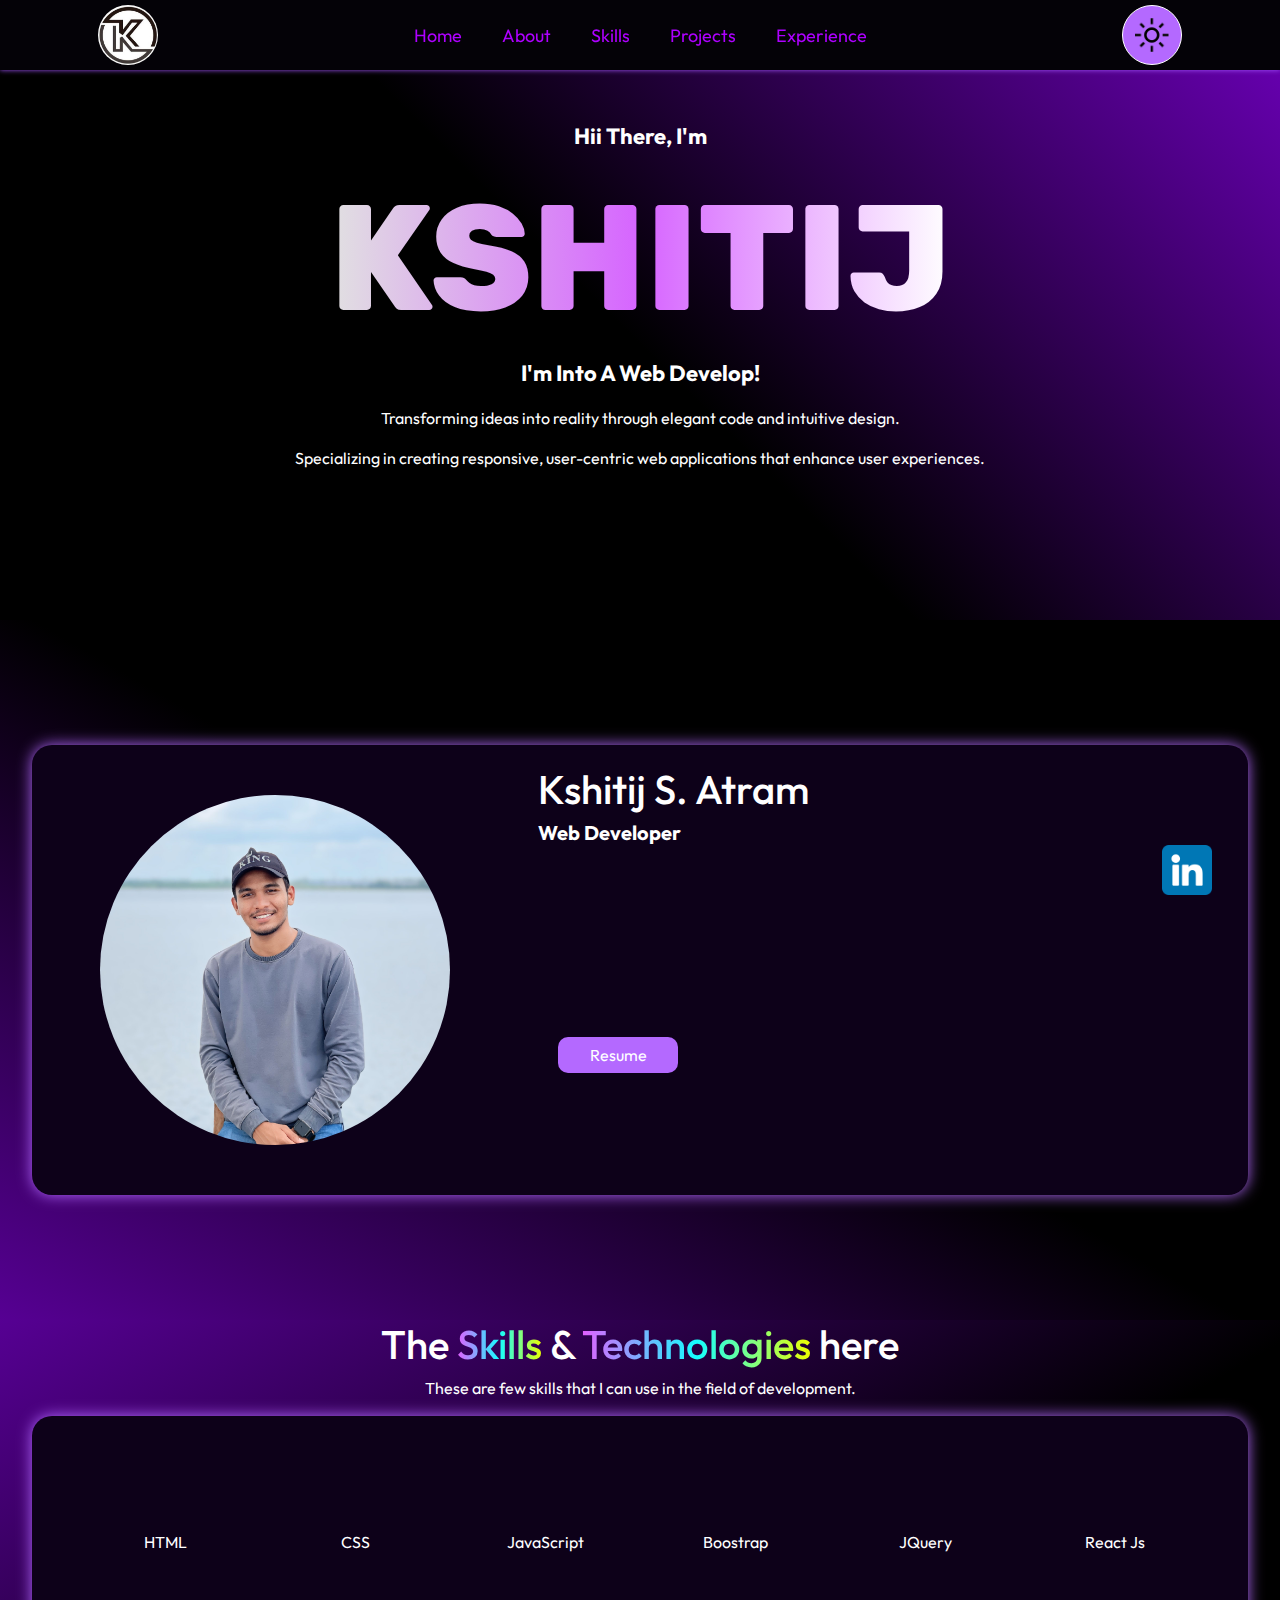
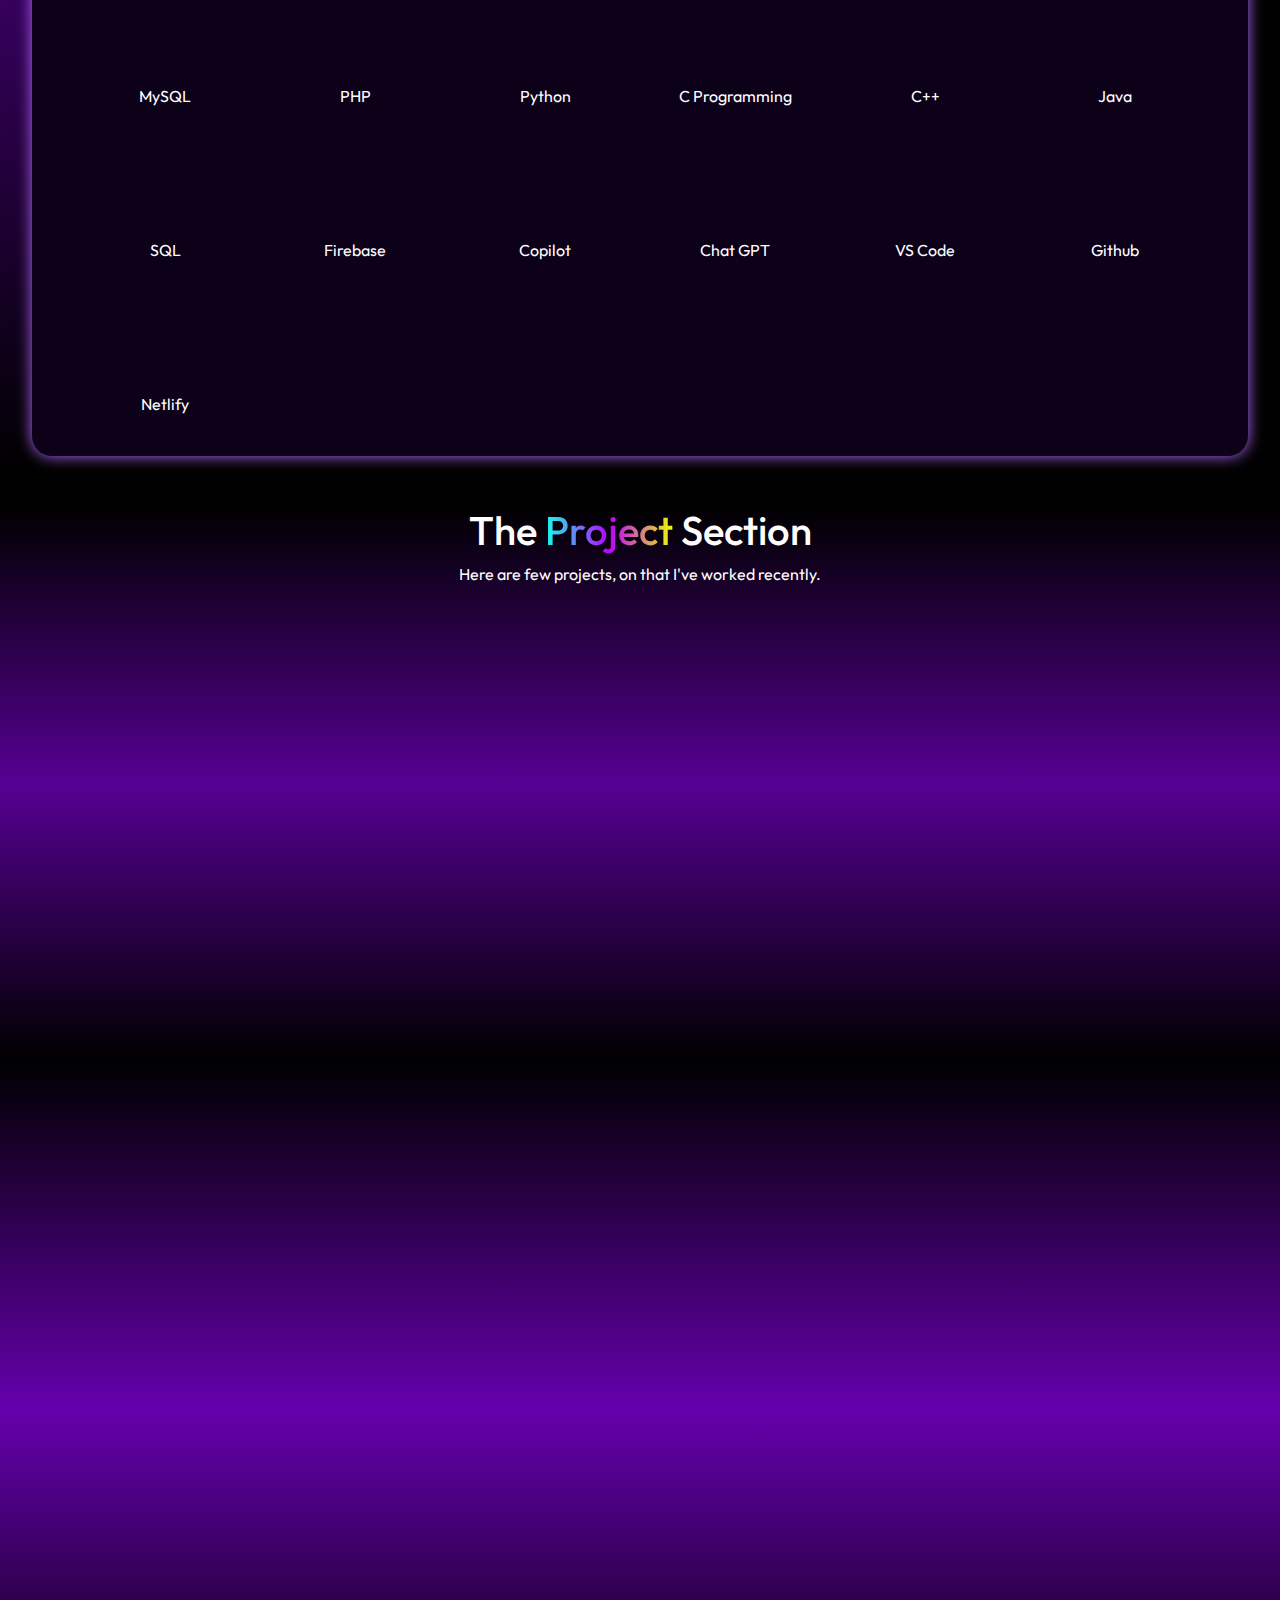
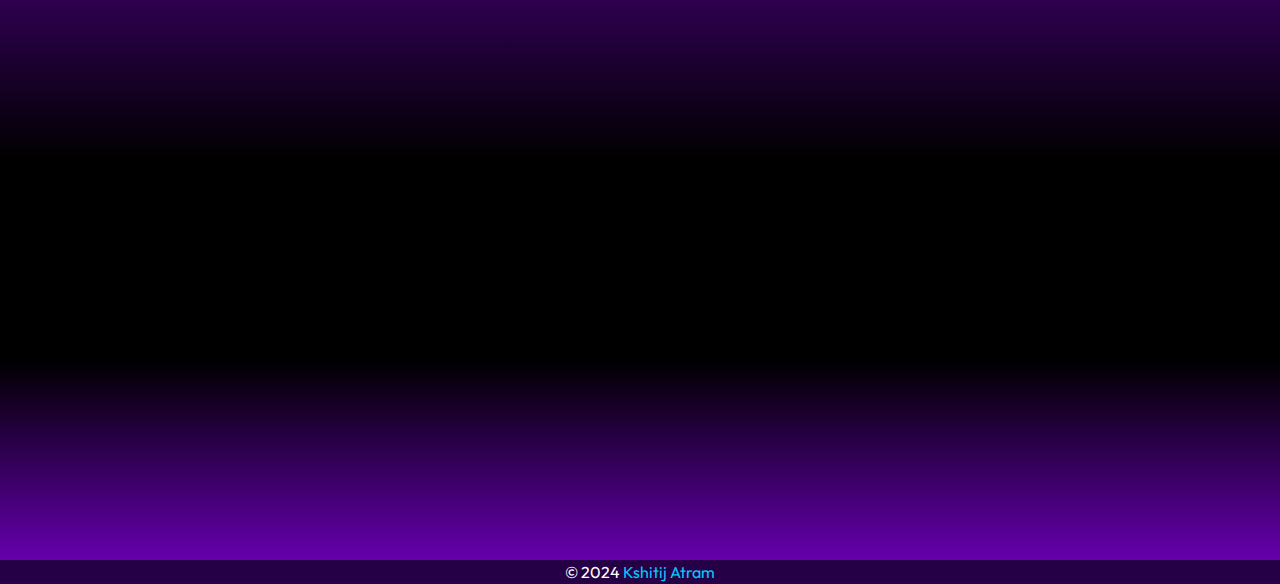
<file: index.html>
<!DOCTYPE html>
<html lang="en">
  <head>
    <meta charset="UTF-8" />
    <meta name="viewport" content="width=device-width, initial-scale=1.0" />
    <title>Portfolio | Kshitij Atram</title>
    <link rel="icon" type="image/png" href="./Logos/logo1.jpg">
    <link
      href="https://cdn.jsdelivr.net/npm/bootstrap@5.3.3/dist/css/bootstrap.min.css"
      rel="stylesheet"
      integrity="sha384-QWTKZyjpPEjISv5WaRU9OFeRpok6YctnYmDr5pNlyT2bRjXh0JMhjY6hW+ALEwIH"
      crossorigin="anonymous"
    />
    <script
      src="https://cdn.jsdelivr.net/npm/bootstrap@5.3.3/dist/js/bootstrap.bundle.min.js"
      integrity="sha384-YvpcrYf0tY3lHB60NNkmXc5s9fDVZLESaAA55NDzOxhy9GkcIdslK1eN7N6jIeHz"
      crossorigin="anonymous"
    ></script>
    <link rel="stylesheet" href="style.css" />
    <link rel="stylesheet" href="responsive.css".css">
  </head>
  <body>
    <div class="navBar">
      <div class="left">
        <img src="./Logos/logo1.jpg" alt="" />
      </div>
      <div class="middle" >
        <a href="#home"class="animated-element NavBar">Home</a>
        <a href="#about" class="animated-element NavBar">About</a>
        <a href="#skills" class="animated-element NavBar">Skills</a>
        <a href="#projects" class="animated-element NavBar">Projects</a>
        <a href="#experience" class="animated-element NavBar">Experience</a>
      </div>
      <div class="right">
        <div class="btn darkLightBtn animated-element"><img src="./Images/light-mode-dark.png" id="darkLightBtn"></div>
        <div class="menu animated-element" id="showSidebar"><img src="./Images/menu.png" alt=""></div>
      </div>
    </div>

    <div class="sideBar" id="sideBar">
      <span id="hideSidebar"><img src="./Images/close.png" alt=""></span>
      <a href="#home"class="animated-element NavBar">Home</a>
        <a href="#about" class="animated-element NavBar">About</a>
        <a href="#skills" class="animated-element NavBar">Skills</a>
        <a href="#projects" class="animated-element NavBar">Projects</a>
        <a href="#experience" class="animated-element NavBar">Experience</a>
    </div>

    <div class="home " id="home">
      <p class="bigText homeText animated-element">Hii There, I'm</p>
      <h1 class="myName animated-element">KSHITIJ</h1>
      <p class="bigText homeText animated-element">I'm Into A Web Develop!</p>
     
      <p class = "homeText animated-element myNameCaption">
        Transforming ideas into reality through elegant code and intuitive
        design.
      </p>
      <p class = "homeText animated-element myNameCaption">
        Specializing in creating responsive, user-centric web applications that
        enhance user experiences.
      </p>
    </div>
    <div class="about" id="about">
      <div class="innerAbout white">
        <div class="left">
          <img src="./Logos/pfp1.jpeg" alt="" class="animated-element"/>
        </div>
        <div class="middle">
          <h1 class="animated-element">Kshitij S. Atram</h1>
          <h5 class="animated-element"><b>Web Developer</b></h5>
          <p class="animated-element">
            I am a passionate web developer with a Bachelor's degree in Computer
            Applications from HVPM College of Amravati, Maharashtra, India. My
            expertise lies in creating responsive, interactive, and
            cross-browser compatible websites that provide seamless user
            experiences. With a strong foundation in both front-end and back-end
            technologies, I am dedicated to bringing innovative digital
            solutions to life. I thrive on transforming ideas into functional,
            visually appealing web applications that meet the needs of users
            across various platforms.
          </p>
          <a href="./Resume - Kshitij Atram.pdf"><button class="btn">Resume</button></a>
        </div>
        <div class="right">
          <a href="https://www.linkedin.com/in/kshitij-atram-1a708724a/"><img src="./Logos/linkedin.png" alt="" class="animated-element"/></a>
          <a href="https://github.com/kshitijatram22"><img src="./Logos/github.png" alt="" class="animated-element"/></a>
          <a href="https://www.instagram.com/kshitij.atram22?igsh=bnhkaWE0dzliY2p3"><img src="./Logos/instagram.png" alt="" class="animated-element" /></a>
          <a href="mailto:kshitijatram.work@gmail.com"><img src="./Logos/gmail.png" alt="" class="animated-element" /></a>
        </div>
      </div>
    </div>

    <div class="skills" id="skills">
      <h1>The  <span>Skills</span>  & <span>Technologies</span> here</h1>
      <p>These are few skills that I can use in the field of development.</p>
      <div class="innerSkills white ">
        <div class="container mt-4">
          <div class="row">
            <!-- First Row -->
            <div class="col-lg-2 col-md-3 col-sm-4 col-4 text-center mb-4">
              <img src="./Logos/html-5.png" class="img-fluid animated-element" alt="Image 1" />
              <p>HTML</p>
            </div>
            <div class="col-lg-2 col-md-3 col-sm-4 col-4 text-center mb-4">
              <img src="./Logos/css-3.png" class="img-fluid animated-element" alt="Image 2" />
              <p>CSS</p>
            </div>
            <div class="col-lg-2 col-md-3 col-sm-4 col-4 text-center mb-4">
              <img
                src="./Logos/javascript.png"
                class="img-fluid animated-element"
                alt="Image 3"
              />
              <p>JavaScript</p>
            </div>
            <div class="col-lg-2 col-md-3 col-sm-4 col-4 text-center mb-4">
              <img
                src="./Logos/bootstrap.png"
                class="img-fluid animated-element"
                alt="Image 4"
              />
              <p>Boostrap</p>
            </div>
            <div class="col-lg-2 col-md-3 col-sm-4 col-4 text-center mb-4">
              <img src="./Logos/jquery.png" class="img-fluid animated-element" alt="Image 5" />
              <p>JQuery</p>
            </div>
            <div class="col-lg-2 col-md-3 col-sm-4 col-4 text-center mb-4">
              <img src="./Logos/react.png" class="img-fluid animated-element" alt="Image 6" />
              <p>React Js</p>
            </div>

            <!-- Second Row -->
            <div class="col-lg-2 col-md-3 col-sm-4 col-4 text-center mb-4">
              <img src="./Logos/mysql.png" class="img-fluid animated-element" alt="Image 7" />
              <p>MySQL</p>
            </div>
            <div class="col-lg-2 col-md-3 col-sm-4 col-4 text-center mb-4">
              <img src="./Logos/php.png" class="img-fluid animated-element" alt="Image 8" />
              <p>PHP</p>
            </div>
            <div class="col-lg-2 col-md-3 col-sm-4 col-4 text-center mb-4">
              <img src="./Logos/python.png" class="img-fluid animated-element" alt="Image 9" />
              <p>Python</p>
            </div>
            <div class="col-lg-2 col-md-3 col-sm-4 col-4 text-center mb-4">
              <img src="./Logos/c.png" class="img-fluid animated-element" alt="Image 10" />
              <p>C Programming</p>
            </div>
            <div class="col-lg-2 col-md-3 col-sm-4 col-4 text-center mb-4">
              <img src="./Logos/cpp.png" class="img-fluid animated-element" alt="Image 11" />
              <p>C++</p>
            </div>
            <div class="col-lg-2 col-md-3 col-sm-4 col-4 text-center mb-4">
              <img src="./Logos/java.png" class="img-fluid animated-element" alt="Image 12" />
              <p>Java</p>
            </div>
            <div class="col-lg-2 col-md-3 col-sm-4 col-4 text-center mb-4">
              <img src="./Logos/sql.png" class="img-fluid animated-element" alt="Image 12" />
              <p>SQL</p>
            </div>
            <div class="col-lg-2 col-md-3 col-sm-4 col-4 text-center mb-4">
              <img
                src="./Logos/firebase.png"
                class="img-fluid animated-element"
                alt="Image 12"
              />
              <p>Firebase</p>
            </div>
            <div class="col-lg-2 col-md-3 col-sm-4 col-4 text-center mb-4">
              <img src="./Logos/copilot.png" class="img-fluid animated-element" alt="Image 12" />
              <p>Copilot</p>
            </div>
            <div class="col-lg-2 col-md-3 col-sm-4 col-4 text-center mb-4">
              <img src="./Logos/chatgpt.png" class="img-fluid animated-element" alt="Image 12" />
              <p>Chat GPT</p>
            </div>
            <div class="col-lg-2 col-md-3 col-sm-4 col-4 text-center mb-4">
              <img src="./Logos/vscode.png" class="img-fluid animated-element" alt="Image 12" />
              <p>VS Code</p>
            </div>
            <div class="col-lg-2 col-md-3 col-sm-4 col-4 text-center mb-4">
              <img src="./Logos/github.png" class="img-fluid animated-element" alt="Image 12" />
              <p>Github</p>
            </div>
            <div class="col-lg-2 col-md-3 col-sm-4 col-4 text-center mb-4">
              <img src="./Logos/netlify.png" class="img-fluid animated-element" alt="Image 12" />
              <p>Netlify</p>
            </div>
          </div>
        </div>
      </div>
    </div>
    <div class="projects" id="projects">
      <h1>The <span>Project</span>  Section</h1>
      <p>Here are few projects, on that I've worked recently.</p>
      <div class="innerProjects">
        <div class="projectCards white animated-element">
          <img src="./Images/project 1.png" alt="" />
          <div class="projectDesc">
            <h4>Old Portfolio</h4>
            <a href="#"> <button class="btn">Visit site</button></a>
          </div>
        </div>
        <div class="projectCards white animated-element">
          <img src="./Images/project 2.png" alt="" />
          <div class="projectDesc">
            <h4>Data Analyst Portfolio</h4>
            <a href="#"> <button class="btn">Visit site</button></a>
          </div>
        </div>
        <div class="projectCards white animated-element">
          <img src="./Images/project 3.png" alt="" />
          <div class="projectDesc">
            <h4>Weather App</h4>
            <a href="#"> <button class="btn">Visit site</button></a>
          </div>
        </div>
      </div>
      <a href="./projects.html"><button class="btn animated-element seeMore">See more</button></a>
    </div>

    <div class="experience " id="experience" >
      <div class="innerExperience">
        <div class="rowOne">
          <div class="left white animated-element">
            <h1><span>Internships</span> / <br><span>Experiences</span> </h1>
            <p>Here are some internships which I've done.</p>
          </div>
          <div class="right white animated-element">
            <div class="internHeading">
              <img src="./Images/BWS.jpeg" alt="" />
              <h3>Business Web Solutions</h3>
            </div>
            <div class="internDesc">
              <p>June 2024 - August 2024</p>
              <p><b>Full Stack Web development Intern</b></p>
              <ul>
                <li>
                  Developed and deployed full stack applications, gaining
                  hands-on experience in modern web technologies, including
                  front-end and back-end frameworks, API integrations, and
                  database management.
                </li>
                <li>
                  Contributed to team projects with a focus on responsive design
                  and seamless user experience.
                </li>
              </ul>
            </div>
          </div>
        </div>
        <div class="rowTwo">
          <div class="left white animated-element">
            <div class="internHeading">
              <img src="./Images/unified.jpg" alt="" />
              <h3>Unified Mentor</h3>
            </div>
            <div class="internDesc">
              <p>June 2024 - August 2024</p>
              <p><b>Web development Intern</b></p>
              <ul>
                <li>
                  Enhanced web development skills through practical experience in creating and maintaining web applications. 
                </li>
                <li>
                  Collaborated on various projects, emphasizing responsive design, code optimization, and cross-browser compatibility.
                </li>
              </ul>
            </div>
          </div>
          <div class="right white animated-element">
            <div class="internHeading">
              <img src="./Images/makryto.jpeg" alt="" />
              <h3>Makryto Innovations Pvt. Ltd.</h3>
            </div>
            <div class="internDesc">
              <p>Dec 2022 - Feb 2023</p>
              <p><b>Full Stack Web development Intern</b></p>
              <ul>
                <li>
                  Applied knowledge of HTML, CSS, JavaScript, MySQL, PHP, and Bootstrap to develop and launch two fully functional web projects.
                </li>
                <li>
                  Focused on building responsive layouts and implementing robust back-end functionalities, contributing to the company's innovative solutions.
                </li>
              </ul>
            </div>
          </div>
        </div>
      </div>
    </div>
    <div class="footer">
      <div class="innerFooter white animated-element">
        <div class="left">
          <img src="./Logos/pfp1.jpeg" alt="">
          <div><h4>Kshitij S. Atram</h4>
          <p>Mail me at <a href="#">kshitijatram.work@gmail.com</a></p></div>
        </div>
        <div class="right">
          <div class="top">
            <h2>Reach me out on</h2>
          </div>
          <div class="bottom">
            <a href="https://www.instagram.com/kshitij.atram22?igsh=bnhkaWE0dzliY2p3"><img src="./Logos/instagram.png" alt=""></a>
            <a href="https://www.linkedin.com/in/kshitij-atram-1a708724a/"><img src="./Logos/linkedin.png" alt=""></a>
            <a href="https://github.com/kshitijatram22"><img src="./Logos/github.png" alt=""></a>
          </div>
        </div>
      </div>
    </div>
    <div class="copyright">
      <p>© 2024 <a href="https://www.linkedin.com/in/kshitij-atram-1a708724a/">Kshitij Atram</a></p>
    </div>
    <script src="script.js"></script>
  </body>
</html>
</file>
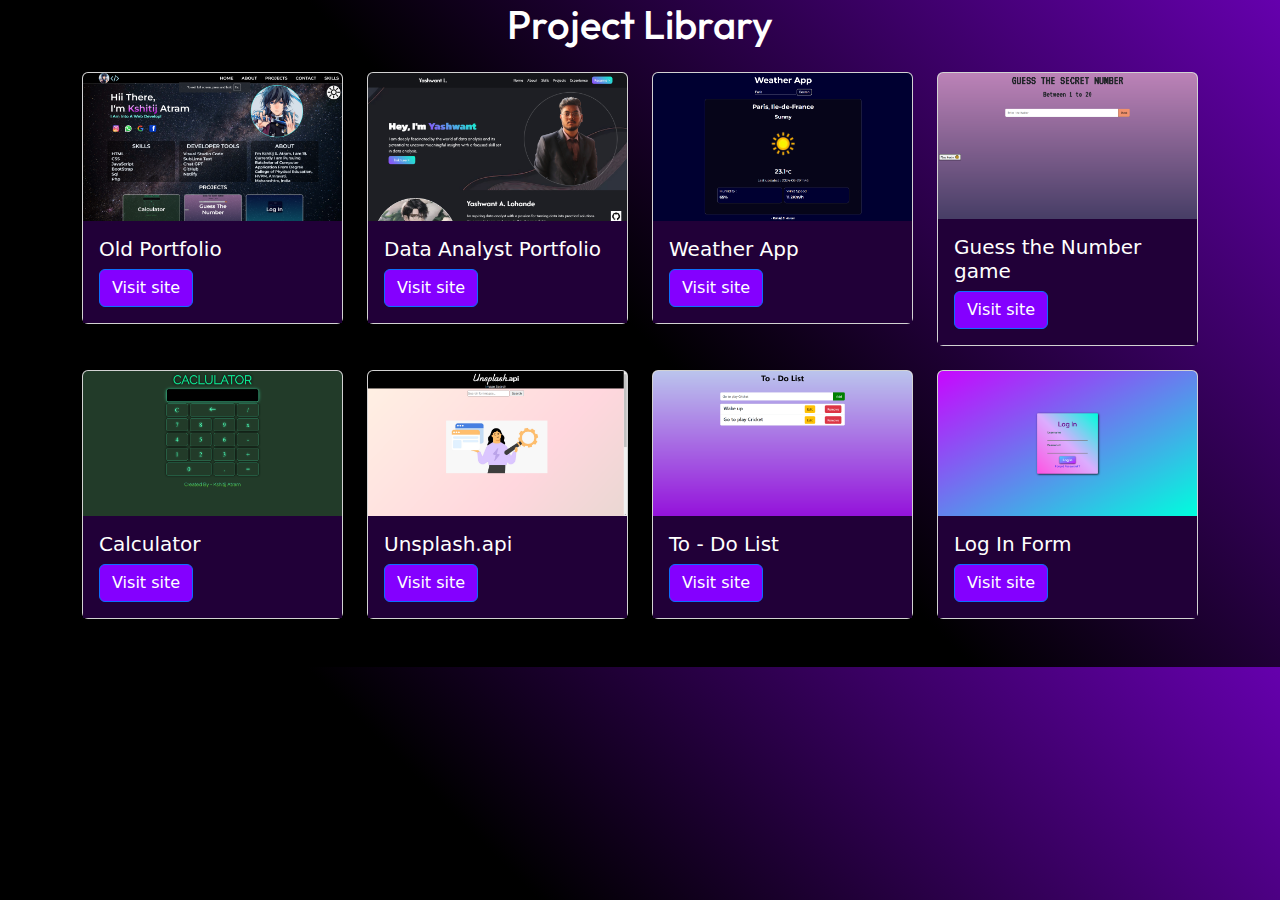
<file: projects.html>
<!DOCTYPE html>
<html lang="en">

<head>
    <meta charset="UTF-8" />
    <meta name="viewport" content="width=device-width, initial-scale=1.0" />
    <title>Project Library</title>
    <link href="https://cdn.jsdelivr.net/npm/bootstrap@5.3.3/dist/css/bootstrap.min.css" rel="stylesheet"
        integrity="sha384-QWTKZyjpPEjISv5WaRU9OFeRpok6YctnYmDr5pNlyT2bRjXh0JMhjY6hW+ALEwIH" crossorigin="anonymous" />
    <script src="https://cdn.jsdelivr.net/npm/bootstrap@5.3.3/dist/js/bootstrap.bundle.min.js"
        integrity="sha384-YvpcrYf0tY3lHB60NNkmXc5s9fDVZLESaAA55NDzOxhy9GkcIdslK1eN7N6jIeHz"
        crossorigin="anonymous"></script>
        <link rel="stylesheet" href="projects.css">
</head>

<body>
    <h1>Project Library</h1>

    <div class="container my-4">
        <div class="row">
            <!-- Card 1 -->
            <div class="col-12 col-sm-6 col-md-4 col-lg-3 mb-4">
                <div class="card">
                    <img src="./Images/project 1.png" class="card-img-top" alt="Card Image 1">
                    <div class="card-body">
                        <h5 class="card-title">Old Portfolio</h5>
                        <a href="https://kshitijatram22.netlify.app/" class="btn btn-primary">Visit site</a>
                    </div>
                </div>
            </div>
            <div class="col-12 col-sm-6 col-md-4 col-lg-3 mb-4">
                <div class="card">
                    <img src="./Images/project 2.png" class="card-img-top" alt="Card Image 1">
                    <div class="card-body">
                        <h5 class="card-title">Data Analyst Portfolio</h5>
                        <a href="https://yashwantlohande.netlify.app/" class="btn btn-primary">Visit site</a>
                    </div>
                </div>
            </div>
            <div class="col-12 col-sm-6 col-md-4 col-lg-3 mb-4">
                <div class="card">
                    <img src="./Images/project 3.png" class="card-img-top" alt="Card Image 1">
                    <div class="card-body">
                        <h5 class="card-title">Weather App</h5>
                        <a href="https://kshitijatram22.github.io/wheather.github.io/" class="btn btn-primary">Visit site</a>
                    </div>
                </div>
            </div>
            <div class="col-12 col-sm-6 col-md-4 col-lg-3 mb-4">
                <div class="card">
                    <img src="./Images/project 4.png" class="card-img-top" alt="Card Image 1">
                    <div class="card-body">
                        <h5 class="card-title">Guess the Number game</h5>
                        <a href="https://kshitijatram22.github.io/guessnumbergame.github.io/" class="btn btn-primary">Visit site</a>
                    </div>
                </div>
            </div>
            <div class="col-12 col-sm-6 col-md-4 col-lg-3 mb-4">
                <div class="card">
                    <img src="./Images/project 5.png" class="card-img-top" alt="Card Image 1">
                    <div class="card-body">
                        <h5 class="card-title">Calculator</h5>
                        <a href="https://kshitijatram22.github.io/calculator.github.io/" class="btn btn-primary">Visit site</a>
                    </div>
                </div>
            </div>
            <div class="col-12 col-sm-6 col-md-4 col-lg-3 mb-4">
                <div class="card">
                    <img src="./Images/project 6.png" class="card-img-top" alt="Card Image 1">
                    <div class="card-body">
                        <h5 class="card-title">Unsplash.api</h5>
                        <a href="https://kshitijatram22.github.io/Unsplash.github.io/
                        " class="btn btn-primary">Visit site</a>
                    </div>
                </div>
            </div>
            <div class="col-12 col-sm-6 col-md-4 col-lg-3 mb-4">
                <div class="card">
                    <img src="./Images/project 7.png" class="card-img-top" alt="Card Image 1">
                    <div class="card-body">
                        <h5 class="card-title">To - Do List</h5>
                        <a href="https://kshitijatram22.github.io/ToDoList.github.io/" class="btn btn-primary">Visit site</a>
                    </div>
                </div>
            </div>
            <div class="col-12 col-sm-6 col-md-4 col-lg-3 mb-4">
                <div class="card">
                    <img src="./Images/project 8.png" class="card-img-top" alt="Card Image 1">
                    <div class="card-body">
                        <h5 class="card-title">Log In Form</h5>
                        <a href="https://kshitijatram22.github.io/LogInForm2.github.io/" class="btn btn-primary">Visit site</a>
                    </div>
                </div>
            </div>
        </div>
    </div>
</body>

</html>
</file>
<file: style.css>
@import url("https://fonts.googleapis.com/css2?family=Outfit:wght@100..900&display=swap");
@import url("https://fonts.googleapis.com/css2?family=Rubik:ital,wght@0,300..900;1,300..900&display=swap");

* {
  padding: 0;
  margin: 0;
}




body {
  font-family: "Outfit", sans-serif;
  font-optical-sizing: auto;
  font-style: normal;
  background-color: black;
  color: white;
}

.navBar {
  z-index: 10;
  width: 100%;
  height: 70px;
  display: flex;
  box-shadow: 0px 0px 5px rgb(164, 84, 255);
  position: sticky;
  top: 0;
  background-color: #1307203b;
  backdrop-filter: blur(10px);
}

.navBar .left {
  width: 20%;
  display: flex;
  align-items: center;
  justify-content: center;
}

.left img {

  width: 60px;
  border-radius: 50%;
}
.navBar .middle {
  width: 60%;
  display: flex;
  align-items: center;
  justify-content: center;
}

.middle a {
  text-decoration: none;
  padding: 0px 20px;
  font-size: 18px;
  color: rgb(174, 0, 255);
  transition: 0.3s;
}

.middle a:hover {
  color: white;
  font-size: 20px;
}
.navBar .right {
  width: 20%;
  display: flex;
  align-items: center;
  justify-content: center;
}

.navBar .right .btn {
  width: 60px;
  height: 60px;
  background-color: #b469ff;
  border-radius: 50%;
  color: white;
  display: flex;
  align-items: center;
  justify-content: center;
}

.navBar .right .btn img{
  width: 100%;
}

.navBar .right .menu{
  width: 40px;
  height: 40px;
  margin: 0px 10px;
  display: none;
}

.navBar .right .menu img{

  width: 100%;
}

/* SideBar Code Here */
.sideBar{
  z-index: 15;
  width: 70%;
  height: 90%;
  position: fixed;
  background-color: #330f40e2;
  right: -900px;
  top: 0;
  display: flex;
  flex-direction: column;
align-items: center;
justify-content:space-evenly;
font-family: "Outfit", sans-serif;
font-optical-sizing: auto;
font-style: normal;
background: linear-gradient(45deg, #000000, #000000, rgb(101, 0, 173));
  background-blend-mode: overlay;
  transition: right 0.5s ease;
}

.active{
  right: 0px;
}

.sideBar a{
  text-decoration: none;
  color: rgb(255, 255, 255);
  font-size: 20px;
}

.sideBar span img{
  width: 50px;
  height: 50px;
}
.home {
  padding-top: 50px;
  width: 100%;
  height: 550px;
  display: flex;
  flex-direction: column;
  align-items: center;
  background: linear-gradient(45deg, #000000, #000000, rgb(101, 0, 173));
  background-blend-mode: overlay;

}

.home .bigText {
  font-size: 22px;
  color: rgb(255, 255, 255);
  font-weight: bold;
}

.home .myName {
  font-size: 150px;
  font-family: "Rubik", sans-serif;
  font-optical-sizing: auto;
  font-weight: 800;
  font-style: normal;
  background: -webkit-linear-gradient(
    180deg,
    #ffffff,
    #d664ff,
    rgb(225, 225, 225)
  );
  -webkit-background-clip: text;
  -webkit-text-fill-color: transparent;
  
}


.home p {
  color: rgb(255, 255, 255);
}

.about {
  width: 100%;
  height: 700px;
  display: flex;
  align-items: center;
  justify-content: center;
  background: linear-gradient(30deg, rgb(86, 0, 147), #000000, #000000);
  background-blend-mode: overlay;
}

.about .innerAbout {
  width: 95%;
  height: 450px;
  background-color: #0d0119;
  box-shadow: 0px 0px 15px #b469ff;
  display: flex;
  border-radius: 20px;
  color: white;
}

.innerAbout .left {
  width: 40%;
  display: flex;
  align-items: center;
  justify-content: center;
}

.innerAbout .left img {
  width: 350px;
  border-radius: 50%;
}
.innerAbout .middle {
  width: 50%;
  padding: 20px 20px;
}

.innerAbout .middle button {
  width: 120px;
  border-radius: 10px;
  background-color: #b469ff;
  color: white;
  border: none;
  outline: none;
  transition: 0.4s;
}

.innerAbout .middle button:hover{
  background-color: #000000;
  box-shadow: 0px 0px 15px #b469ff;


}

.innerAbout .right {
  width: 10%;
  display: flex;
  flex-direction: column;
  align-items: center;
  justify-content: center;
}

.innerAbout .right img {
  width: 50px;
  padding: 10px 0px;
}

.skills {
  width: 100%;
  height: auto;
  display: flex;
  flex-direction: column;
  align-items: center;
  justify-content: center;
  background: linear-gradient(150deg, rgb(86, 0, 147), #000000, #000000);
  background-blend-mode: overlay;
  padding-bottom: 50px;
}

.skills span{
  background: -webkit-linear-gradient(
    180deg,
    #eeff00,
    #14ffff,
    rgb(226, 95, 255)
  );
  -webkit-background-clip: text;
  -webkit-text-fill-color: transparent;
}

.skills .innerSkills {
  width: 95%;
  height: auto;
  background-color: #0d0119;
  box-shadow: 0px 0px 15px #b469ff;
  border-radius: 20px;
}

.skills .innerSkills img {
  width: 90px;
}

.projects {
  width: 100%;
  height: auto;
  display: flex;
  justify-content: center;
  align-items: center;
  flex-direction: column;
  background: linear-gradient(-180deg, #000000, rgb(86, 0, 147), #000000);
  background-blend-mode: overlay;
  padding-bottom: 20px;
}

.projects span{
  background: -webkit-linear-gradient(
    180deg,
    #eeff00,
    #bb00ff,
    rgb(22, 255, 236)
  );
  -webkit-background-clip: text;
  -webkit-text-fill-color: transparent;
}

.projects .seeMore{
  background-color: #8000ff;
  color: white;
  transition: 0.4s;
}

.projects button:hover{
  box-shadow: 0px 0px 20px #8000ff;
  color: white;
  border: none;
  transform: scale(1.1);
}

.projects .innerProjects {
  width: 95%;
  height: 400px;
  display: flex;
  justify-content: center;
  align-items: center;
}

.innerProjects .projectCards {
  width: 25%;
  height: 300px;
  margin: 0px 20px;
  /* border: 1px solid white; */
  box-shadow: 0px 0px 10px #b469ff;
  border-radius: 10px;
  transition: 0.5s;
  background-color: #180020;
  z-index: 1;
}

.projectCards:hover {
  border: 1px solid #b469ff;
  transform: scale(1.03);
  box-shadow: 0px 0px 15px #b469ff;
  
}

.projectCards img {
  width: 100%;
  height: 60%;
  border-radius: 10px 10px 0px 0px;
}

.projectCards .projectDesc {
  display: flex;
  height: 40%;
  flex-direction: column;
  align-items: start;
  justify-content: center;
  padding-left: 10px;
}

.projectDesc .btn {
  background-color: #b469ff;
  color: white;
}

.experience {
  width: 100%;
  height: 700px;
  display: flex;
  flex-direction: column;
  align-items: center;
  justify-content: center;
  background: linear-gradient(180deg, #000000, rgb(101, 0, 173), #000000);
}

.experience span{
  background: -webkit-linear-gradient(
    180deg,
    #eeff00,
    #d664ff,
    rgb(89, 255, 241)
  );
  -webkit-background-clip: text;
  -webkit-text-fill-color: transparent;
}


.innerExperience {
  width: 90%;
}

.innerExperience .rowOne {
  width: 100%;
  height: auto;
  display: flex;
}

.rowOne .left {
  width: 40%;
  margin: 10px 10px;
  border-radius: 10px;
  padding: 10px 0px 0px 10px;
  background-color: #0d0119;
  box-shadow: 0px 0px 10px #b469ff;
}

.rowOne .left p{
  font-size: 20px;
}
.rowOne .right {
  width: 60%;
  padding: 10px 0px 0px 10px;
  margin: 10px 10px;
  border-radius: 10px;
  background-color: #0d0119;
  box-shadow: 0px 0px 10px #b469ff;
}

.internHeading {
  display: flex;
  align-items: center;
}

.internDesc p {
  margin: 2px;
}

.internHeading img {
  width: 70px;
  padding-right: 10px;
}

.innerExperience .rowTwo {
  width: 100%;
  height: auto;
  display: flex;
}

.rowTwo .left {
  width: 50%;
  padding: 10px 0px 0px 10px;
  margin: 10px 10px;
  border-radius: 10px;
  background-color: #0d0119;
  box-shadow: 0px 0px 10px #b469ff;
}
.rowTwo .right {
  width: 50%;
  padding: 10px 0px 0px 10px;
  margin: 10px 10px;
  border-radius: 10px;
  background-color: #0d0119;
  box-shadow: 0px 0px 10px #b469ff;
}

.footer {
  background: linear-gradient(180deg, #000000, black, rgb(101, 0, 173));
  background-blend-mode: overlay;
  width: 100%;
  height: 400px;
  display: flex;
  align-items: center;
  justify-content: center;
}

.innerFooter {
  width: 75%;
  height: 200px;
  display: flex;
  background-color: #0e001d;
  box-shadow: 0px 0px 10px #b469ff;
  border-radius: 20px;
}

.innerFooter .left {
  width: 50%;
  padding: 0px 10px;
  display: flex;
  align-items: center;
  justify-content: center;
  border-right: 1px solid white;
}

.innerFooter .left img {
  width: 150px;
  padding-right: 10px;
}

.innerFooter .left a{
  text-decoration: none;
  color: #d400ff;
}

.innerFooter .right {
  width: 50%;
}

.innerFooter .right .top {
  width: 100%;
  height: 50%;
  display: flex;
  align-items: center;
  justify-content: center;
}
.innerFooter .right .bottom {
  width: 100%;
  height: 50%;
  display: flex;
  justify-content: center;
}

.innerFooter .right .bottom img {
  width: 50px;
  margin: 0px 10px;
}

.animated-element {
  opacity: 0;
  transform: translateY(50px);
  transition: opacity 1s ease-in-out, transform 1s ease-in-out;
}

/* Add a class that triggers the animation */
.animated-element.show {
  opacity: 1;
  transform: translateY(0);
}

.copyright{
  display: flex;
align-items: center;
justify-content: center;
background-color: #260047;
}

.copyright a{
  text-decoration: none;
  padding: 0;
  margin: 0;
  color: #00ccff;
}

.copyright p{

  padding: 0;
  margin: 0;

}
</file>
<file: responsive.css>
@media (max-width: 1100px) {
  .navBar {
    height: 60px;
  }
  .left img {
    width: 50px;
  }

  .middle a {
    font-size: 16px;
  }

  .navBar .right .btn {
    width: 50px;
    height: 50px;
  }

  .home {
    height: 500px;
  }

  .home .bigText {
    font-size: 18px;
  }

  .home .myName {
    font-size: 130px;
  }

  .home .myNameCaption {
    font-size: 16px;
  }

  .about {
    height: 600px;
  }

  .innerAbout {
    height: 400px;
  }

  .innerAbout .left img {
    width: 300px;
  }

  .innerAbout .middle h1 {
    font-size: 35px;
  }
  .innerAbout .middle h5 {
    font-size: 18px;
  }
  .innerAbout .middle p {
    font-size: 16px;
  }

  .innerAbout .middle button {
    width: 100px;
  }

  .innerAbout .right img {
    width: 40px;
  }

  .skills h1 {
    font-size: 35px;
  }

  .skills .innerSkills img {
    width: 80px;
  }

  .projects h1 {
    font-size: 35px;
  }

  .innerProjects .projectCards {
    width: 30%;
  }

  .projectCards h4 {
    font-size: 20px;
  }

  .rowOne .left h1 {
    font-size: 35px;
  }
  .rowOne .left p {
    font-size: 16px;
  }

  .internDesc p,
  li {
    font-size: 14px;
  }
  .internHeading h3 {
    font-size: 25px;
  }
  .internHeading img {
    width: 60px;
    padding-right: 10px;
  }

  .footer {
    height: 350px;
  }

  .innerFooter .left img {
    width: 130px;
  }

  .innerFooter .left h4 {
    font-size: 25px;
  }
  .innerFooter .left p {
    font-size: 14px;
  }

  .innerFooter .right .top h2 {
    font-size: 30px;
  }

  .innerFooter .right .bottom img {
    width: 40px;
  }

  .copyright p{
font-size: 14px;
}
}

@media (max-width: 800px) {
  .navBar {
    height: 50px;
  }

  .left img {
    width: 40px;
  }

  .middle a {
    font-size: 13px;
  }

  .navBar .right .btn {
    width: 40px;
    height: 40px;
  }

  .home {
    height: 450px;
  }

  .home .bigText {
    font-size: 16px;
  }

  .home .myName {
    font-size: 120px;
  }

  .home .myNameCaption {
    font-size: 14px;
  }

  .innerAbout .left img {
    width: 250px;
  }

  .innerAbout .middle h1 {
    font-size: 30px;
  }
  .innerAbout .middle h5 {
    font-size: 15px;
  }
  .innerAbout .middle p {
    font-size: 14px;
  }

  .innerAbout .middle button {
    width: 80px;
  }

  .innerAbout .right img {
    width: 35px;
  }

  .skills h1 {
    font-size: 30px;
  }

  .skills  p{
    font-size: 15px;
  }

  .skills .innerSkills img {
    width: 60px;
  }

  .projects h1 {
    font-size: 30px;
  }

  .projects p{
    font-size: 15px;
  }

  .projects .innerProjects {
    flex-direction: column;
    height: auto;
    margin-bottom: 20px;
  }

  .innerProjects .projectCards {
    width: 50%;
    height: 300px;
    margin: 10px 0px;
  }
  .experience {
    height: auto;
  }
  .innerExperience .rowOne {
    flex-direction: column;
  }
  .innerExperience .rowTwo{
    flex-direction: column;
  }
  .rowOne .left {
    width: 50%;
  }
  
.rowTwo .left {
  width: 70%;
}

.rowTwo .right {
  width: 90%;
}

.innerFooter {
  flex-direction: column;
  height: 260px;
}

.innerFooter .left {
  width: 100%;
  height: 50%;
  border: none;
}


.innerFooter .right {
  width: 100%;
  height: 50%;
}

.innerFooter .left img {
  width: 120px;
}
}

@media (max-width: 700px) {
  .navBar .middle a{
    display: none;
  }

  .navBar .right .menu{
    display: block;
  }

  .about{
    height: auto;
    padding-bottom: 20px;
  }

  .about .innerAbout{
    flex-direction: column;
    height: auto;
    padding: 20px 0px;
  }

  .innerAbout .left {
    width: 100%;
}

  .innerAbout .middle {
    width: 100%;

  }

  .innerAbout .right {
    width: 100%;
    flex-direction: row;
  }

  .innerAbout .right img {
    margin: 0px 10px;
  }
}

@media (max-width: 650px) {

  .sideBar a{
    font-size: 16px;  
  }

  .sideBar span img{
    width: 40px;
    height: 40px;
  }
  .home {
    height: 400px;
  }

  .home .bigText {
    font-size: 15px;
  }

  .home .myName {
    font-size: 110px;
  }

  .home .myNameCaption {
    font-size: 13px;
  }

  .about .innerAbout{
    width: 90%;
  }

  .skills h1 {
    font-size: 30px;
  }

  .skills  p{
    font-size: 13px;
  }

  .skills .innerSkills{
    width: 90%;
  }

  .skills .innerSkills img {
    width: 55px;
  }

  .innerProjects .projectCards {
    width: 60%;
  }

  .internDesc p,
  li {
    font-size: 12px;
  }
  .internHeading h3 {
    font-size: 22px;
  }
  .internHeading img {
    width: 50px;
    padding-right: 10px;
  }

  .rowOne .left {
    width: 60%;
  }
  
  .rowOne .right{
    width: 80%;
  }

.rowTwo .left {
  width: 90%;
}

.rowTwo .right {
  width: 100%;
}

.innerFooter {
  width: 90%;
}

}

@media (max-width: 600px) {

  .internDesc p,
  li {
    font-size: 12px;
  }
  .internHeading h3 {
    font-size: 22px;
  }
  .internHeading img {
    width: 50px;
    padding-right: 10px;
  }
  .innerFooter {
    height: 220px;
  }

  .innerFooter .left img {
    width: 110px;
  }

  .innerFooter .left h4{
    font-size: 25px;
  }

  .innerFooter .right .top h2{
    font-size: 25px;
  }

  .innerFooter .right .bottom img {
    width: 40px;
    margin: 0px 10px;
  }
}

@media (max-width: 550px) {
  .home {
    height: 400px;
  }

  .home .bigText {
    font-size: 14px;
  }

  .home .myName {
    font-size: 110px;
  }

  .home .myNameCaption {
    font-size: 12px;
  }

  .rowOne .left {
    width: 60%;
    margin: 5px 0px;
  }

  .rowOne .left h1 {
    font-size: 30px;
  }
  
  .rowOne .left p {
    font-size: 14px;
  }
  
  .rowOne .right{
    width: 80%;
    margin: 5px 0px;
  }

.rowTwo .left {
  width: 90%;
  margin: 5px 0px;
}

.rowTwo .right {
  width: 100%;
  margin: 5px 0px;
}

.copyright p{
  font-size: 12px;
  }

}

@media (max-width: 500px) {
  .navBar .middle{
    width: 50%;
  }
  .navBar .right{
    width: 30%;
  }
  .home .bigText {
    font-size: 16px;
  }

  .home .myName {
    font-size: 100px;
  }

  .home .myNameCaption {
    font-size: 10px;
  }

  .innerProjects .projectCards {
    width: 70%;
  }

  .rowOne .left {
    width: 70%;
  }

  .rowOne .right{
    width: 100%;
  }
  
.rowTwo .left {
  width: 100%;
}

.rowTwo .right {
  width: 100%;
}
}

@media (max-width: 450px) {
  .innerAbout .left img{
    width: 190px;
  }
  
  .home .myNameCaption {
    font-size: 9px;
  }
  .home .myName {
    font-size: 90px;
  }
}

@media (max-width: 400px) {

  .navBar .middle{
    width: 50%;
  }
  .navBar .right{
    width: 30%;
  }
  .home .bigText {
    font-size: 14px;
  }

  .home .myName {
    font-size: 80px;
  }

  .home .myNameCaption {
    font-size: 8px;
  }

  .skills h1 {
    font-size: 26px;
  }

  .skills  p{
    font-size: 13px;
  }

  .innerProjects .projectCards {
    width: 80%;
  }

  .innerFooter .left img {
    width: 90px;
  }

  .innerFooter .left h4 {
    font-size: 23px;
  }

  .innerFooter .left p {
    font-size: 12px;
  }

  .innerFooter .right .top h2 {
    font-size: 26px;
  }

  .innerFooter .right .bottom img {
    width: 35px;
  }
}

@media (max-width: 350px) {
  .home .bigText {
    font-size: 12px;
  }
  .home .myNameCaption {
    font-size: 8px;
  }

  
  .skills h1 {
    font-size: 22px;
  }

  .skills  p{
    font-size: 10px;
  }
  .projects h1 {
    font-size: 22px;
  }

  .projects p{
    font-size: 10px;
  }

  .skills h1{
    font-size: 26px;
  }
}
</file>
<file: projects.css>
@import url("https://fonts.googleapis.com/css2?family=Outfit:wght@100..900&display=swap");
@import url("https://fonts.googleapis.com/css2?family=Rubik:ital,wght@0,300..900;1,300..900&display=swap");


h1{
    text-align: center;
    font-family: "Outfit", sans-serif;
    font-optical-sizing: auto;
    font-style: normal;
    color: white;
}

body{
    background: linear-gradient(45deg, #000000, #000000, rgb(101, 0, 173));
  background-blend-mode: overlay;
}

.card-body{
    color: white;
    background-color:rgb(33, 0, 56) ;
}

.btn{
    background-color: rgb(132, 0, 255);
}
</file>
